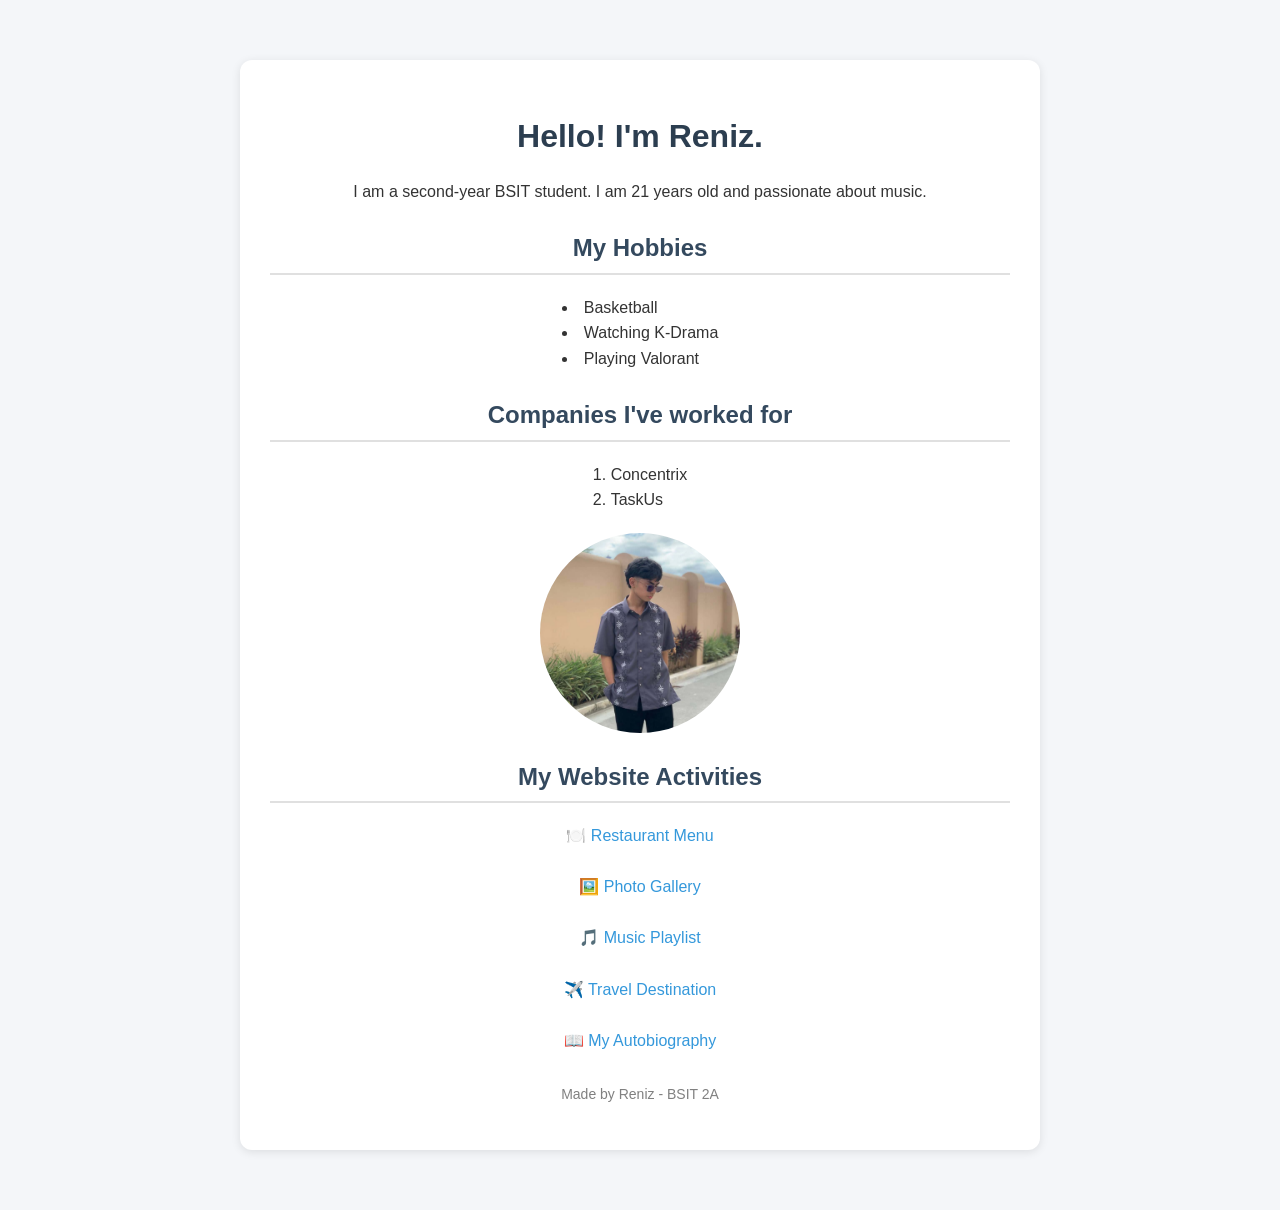
<file: index.html>
<!DOCTYPE html>
<html>
<head>
    <title>Pangalawa</title>

    <style>
     body {
    font-family: Arial, sans-serif;
    max-width: 800px;
    margin: 40px auto;
    padding: 20px;
    background-color: #f4f6f9;
    color: #333;
    line-height: 1.6;
    text-align: center; /* Centers all text */
}

    .container {
    background-color: white;
    padding: 30px;
    border-radius: 12px;
    box-shadow: 0 2px 10px rgba(0,0,0,0.1);
}

    h1 {
    color: #2c3e50;
    margin-bottom: 5px;
}

    h2 {
    color: #34495e;
    border-bottom: 2px solid #e0e0e0;
    padding-bottom: 5px;
    margin-top: 25px;
}

    img {
    display: block;
    margin: 20px auto;
    width: 200px;
    height: 200px;
    border-radius: 50%;
    object-fit: cover;
}

    ul, ol {
    list-style-position: inside;
    padding: 0;
    margin: 0 auto;
    display: inline-block;
    text-align: left; 
}

    a {
    color: #3498db;
    text-decoration: none;
}

    a:hover {
    text-decoration: underline;
}

    .footer {
    text-align: center;
    margin-top: 30px;
    color: gray;
    font-size: 14px;
}

    </style>
</head>

<body>
    <div class="container">

        <h1>Hello! I'm Reniz.</h1>

        <p>
            I am a second-year BSIT student. I am 21 years old and
            passionate about music.
        </p>

        <h2>My Hobbies</h2>
        <ul>
            <li>Basketball</li>
            <li>Watching K-Drama</li>
            <li>Playing Valorant</li>
        </ul>

        <h2>Companies I've worked for</h2>
        <ol>
            <li>Concentrix</li>
            <li>TaskUs</li>
        </ol>

        <img src="123123123.jpg" alt="My Photo">

        <h2>My Website Activities</h2>
       <a href="menu.html">🍽️ Restaurant Menu</a><br><br>

        <a href="photogallery.html">🖼️ Photo Gallery</a><br><br>

        <a href="MyPLaylist_Osorio.html">🎵 Music Playlist</a><br><br>

        <a href="destinationpage1.html">✈️ Travel Destination</a><br><br>

        <a href="autobiography.html">📖 My Autobiography</a>

        <p class="footer">Made by Reniz - BSIT 2A</p>

    </div>
</body>
</html>
</file>
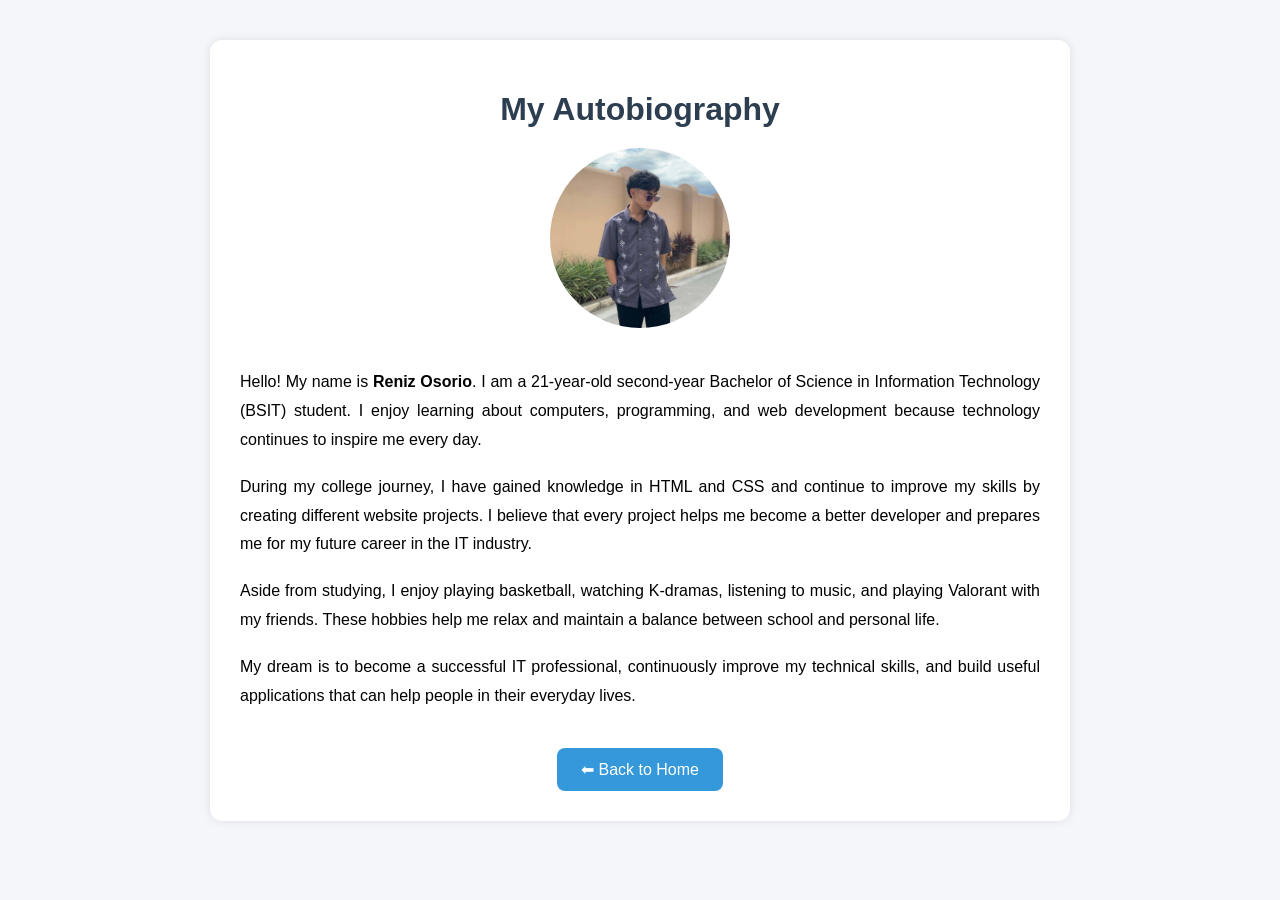
<file: autobiography.html>
<!DOCTYPE html>
<html lang="en">
<head>
    <meta charset="UTF-8">
    <meta name="viewport" content="width=device-width, initial-scale=1.0">
    <title>My Autobiography</title>
    <link rel="stylesheet" href="autobiography.css">
</head>
<body>

    <div class="container">

        <h1>My Autobiography</h1>

        <img src="123123123.jpg" alt="My Photo" class="profile">

        <p>
            Hello! My name is <strong>Reniz Osorio</strong>. I am a
            21-year-old second-year Bachelor of Science in Information Technology
            (BSIT) student. I enjoy learning about computers, programming, and web
            development because technology continues to inspire me every day.
        </p>

        <p>
            During my college journey, I have gained knowledge in HTML and CSS and
            continue to improve my skills by creating different website projects.
            I believe that every project helps me become a better developer and
            prepares me for my future career in the IT industry.
        </p>

        <p>
            Aside from studying, I enjoy playing basketball, watching K-dramas,
            listening to music, and playing Valorant with my friends. These
            hobbies help me relax and maintain a balance between school and
            personal life.
        </p>

        <p>
            My dream is to become a successful IT professional, continuously
            improve my technical skills, and build useful applications that can
            help people in their everyday lives.
        </p>

        <a href="pacey2.html" class="button">⬅ Back to Home</a>

    </div>

</body>
</html>
</file>
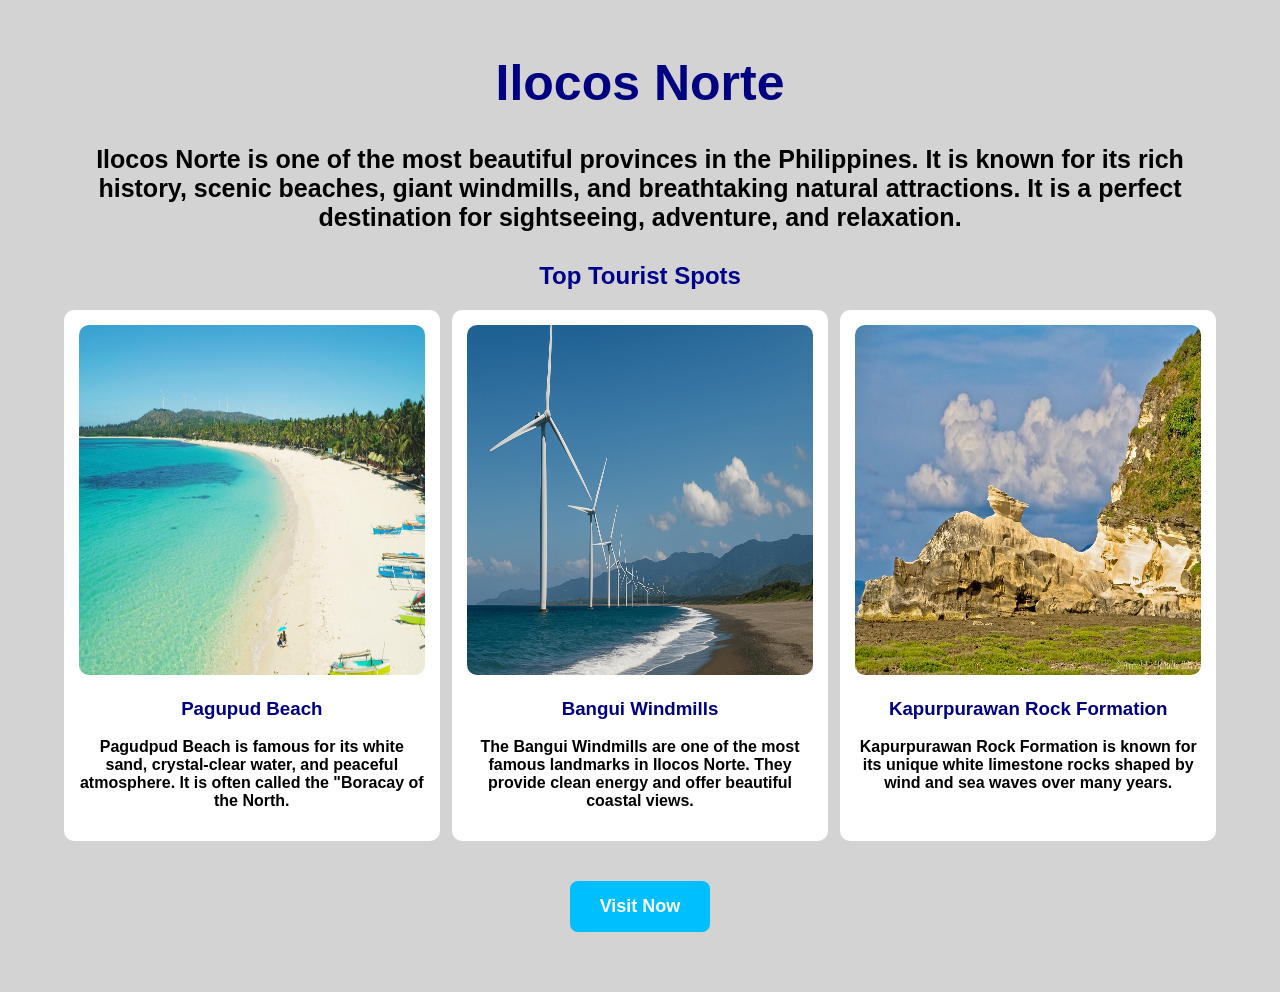
<file: destinationpage1.html>
<!DOCTYPE html>
<html>
<head>
    <title>Travel Destination</title>
    <link rel="stylesheet" href="style.css">
</head>

<body>

    <div class="container">

        <h1 id="title">Ilocos Norte</h1>

        <p class="description">
            Ilocos Norte is one of the most beautiful provinces in the Philippines.
            It is known for its rich history, scenic beaches, giant windmills,
            and breathtaking natural attractions. It is a perfect destination
            for sightseeing, adventure, and relaxation.
        </p>

        <h2 id="spots">Top Tourist Spots</h2>

        <div class="places">

            <div class="place">
                <img src="pagudpud.jpg" alt="Pagudpud Beach">

                <h3>Pagupud Beach</h3>

                <p>
                    Pagudpud Beach is famous for its white sand,
                    crystal-clear water, and peaceful atmosphere.
                    It is often called the "Boracay of the North.
                </p>
            </div>

            <div class="place">
                <img src="bangui.jpg" alt="Bangui Windmills">

                <h3>Bangui Windmills</h3>

                <p>
                    The Bangui Windmills are one of the most
                    famous landmarks in Ilocos Norte. They
                    provide clean energy and offer beautiful
                    coastal views.
                </p>
            </div>

            <div class="place">
                <img src="kapurpurawan.jpg" alt="Kapurpurawan Rock Formation">

                <h3>Kapurpurawan Rock Formation</h3>

                <p>
                    Kapurpurawan Rock Formation is known for its
                    unique white limestone rocks shaped by wind
                    and sea waves over many years.
                </p>
            </div>

        </div>

        <button id="visit">Visit Now</button>

    </div>

</body>
</html>
</file>
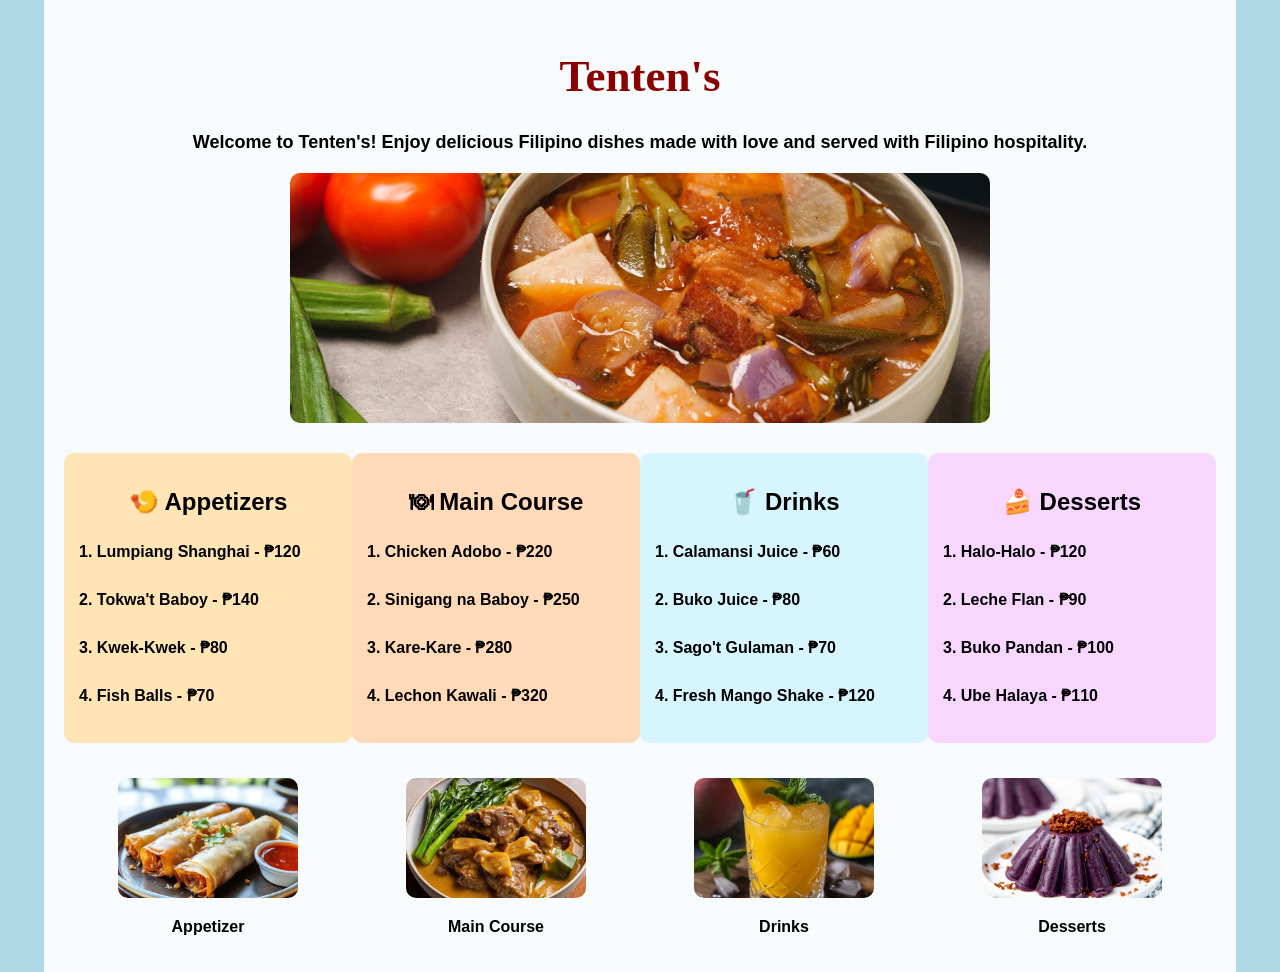
<file: menu.html>
<!DOCTYPE html>
<html>
<head>
    <title>Tenten's Restaurant Menu</title>
    <link rel="stylesheet" href="style2.css">
</head>

<body>

<div class="container">

    <h1 id="title">Tenten's</h1>

    <p class="welcome">
        Welcome to Tenten's! Enjoy delicious Filipino dishes made with love and served with Filipino hospitality.
    </p>

    <img src="banner.jpg" alt="Filipino Food" class="banner">

    <div class="menu">

        <div class="column appetizers">
            <h2>🍤 Appetizers</h2>

            <p>1. Lumpiang Shanghai - ₱120</p>
            <p>2. Tokwa't Baboy - ₱140</p>
            <p>3. Kwek-Kwek - ₱80</p>
            <p>4. Fish Balls - ₱70</p>
        </div>

        <div class="column main">
            <h2>🍽 Main Course</h2>

            <p>1. Chicken Adobo - ₱220</p>
            <p>2. Sinigang na Baboy - ₱250</p>
            <p>3. Kare-Kare - ₱280</p>
            <p>4. Lechon Kawali - ₱320</p>
        </div>

        <div class="column drinks">
            <h2>🥤 Drinks</h2>

            <p>1. Calamansi Juice - ₱60</p>
            <p>2. Buko Juice - ₱80</p>
            <p>3. Sago't Gulaman - ₱70</p>
            <p>4. Fresh Mango Shake - ₱120</p>
        </div>

        <div class="column desserts">
            <h2>🍰 Desserts</h2> 

            <p>1. Halo-Halo - ₱120</p>
            <p>2. Leche Flan - ₱90</p>
            <p>3. Buko Pandan - ₱100</p>
            <p>4. Ube Halaya - ₱110</p>
        </div>

    </div>

    <div class="images">

        <div>
            <img src="appetizer.jpg" alt="Appetizer">
            <p>Appetizer</p>
        </div>

        <div>
            <img src="maincourse.jpg" alt="Main Course">
            <p>Main Course</p>
        </div>

        <div>
            <img src="drinks.jpg" alt="Drinks">
            <p>Drinks</p>
        </div>

        <div>
            <img src="dessert.jpg" alt="Desserts">
            <p>Desserts</p>
        </div>

    </div>

</div>

</body>
</html>
</file>
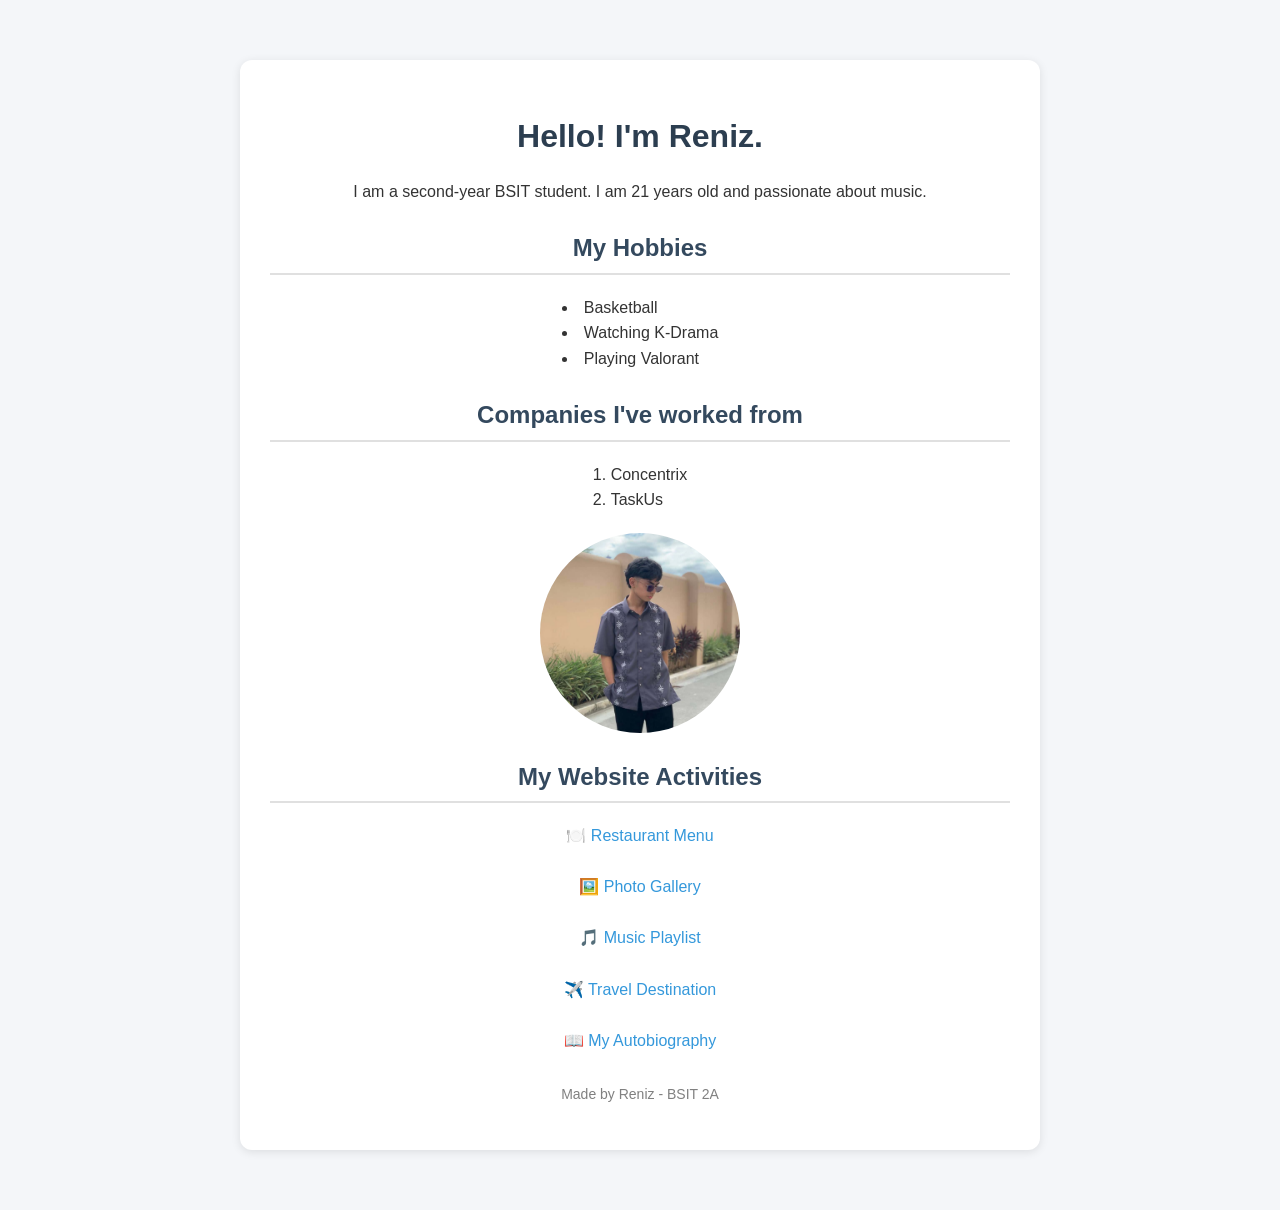
<file: pacey2.html>
<!DOCTYPE html>
<html>
<head>
    <title>Pangalawa</title>

    <style>
     body {
    font-family: Arial, sans-serif;
    max-width: 800px;
    margin: 40px auto;
    padding: 20px;
    background-color: #f4f6f9;
    color: #333;
    line-height: 1.6;
    text-align: center; /* Centers all text */
}

    .container {
    background-color: white;
    padding: 30px;
    border-radius: 12px;
    box-shadow: 0 2px 10px rgba(0,0,0,0.1);
}

    h1 {
    color: #2c3e50;
    margin-bottom: 5px;
}

    h2 {
    color: #34495e;
    border-bottom: 2px solid #e0e0e0;
    padding-bottom: 5px;
    margin-top: 25px;
}

    img {
    display: block;
    margin: 20px auto;
    width: 200px;
    height: 200px;
    border-radius: 50%;
    object-fit: cover;
}

    ul, ol {
    list-style-position: inside;
    padding: 0;
    margin: 0 auto;
    display: inline-block;
    text-align: left; 
}

    a {
    color: #3498db;
    text-decoration: none;
}

    a:hover {
    text-decoration: underline;
}

    .footer {
    text-align: center;
    margin-top: 30px;
    color: gray;
    font-size: 14px;
}

    </style>
</head>

<body>
    <div class="container">

        <h1>Hello! I'm Reniz.</h1>

        <p>
            I am a second-year BSIT student. I am 21 years old and
            passionate about music.
        </p>

        <h2>My Hobbies</h2>
        <ul>
            <li>Basketball</li>
            <li>Watching K-Drama</li>
            <li>Playing Valorant</li>
        </ul>

        <h2>Companies I've worked from</h2>
        <ol>
            <li>Concentrix</li>
            <li>TaskUs</li>
        </ol>

        <img src="123123123.jpg" alt="My Photo">

        <h2>My Website Activities</h2>
       <a href="menu.html">🍽️ Restaurant Menu</a><br><br>

        <a href="photogallery.html">🖼️ Photo Gallery</a><br><br>

        <a href="my playlist/MyPLaylist_Osorio.html">🎵 Music Playlist</a><br><br>

        <a href="destinationpage1.html">✈️ Travel Destination</a><br><br>

        <a href="autobiography.html">📖 My Autobiography</a>

        <p class="footer">Made by Reniz - BSIT 2A</p>

    </div>
</body>
</html>
</file>
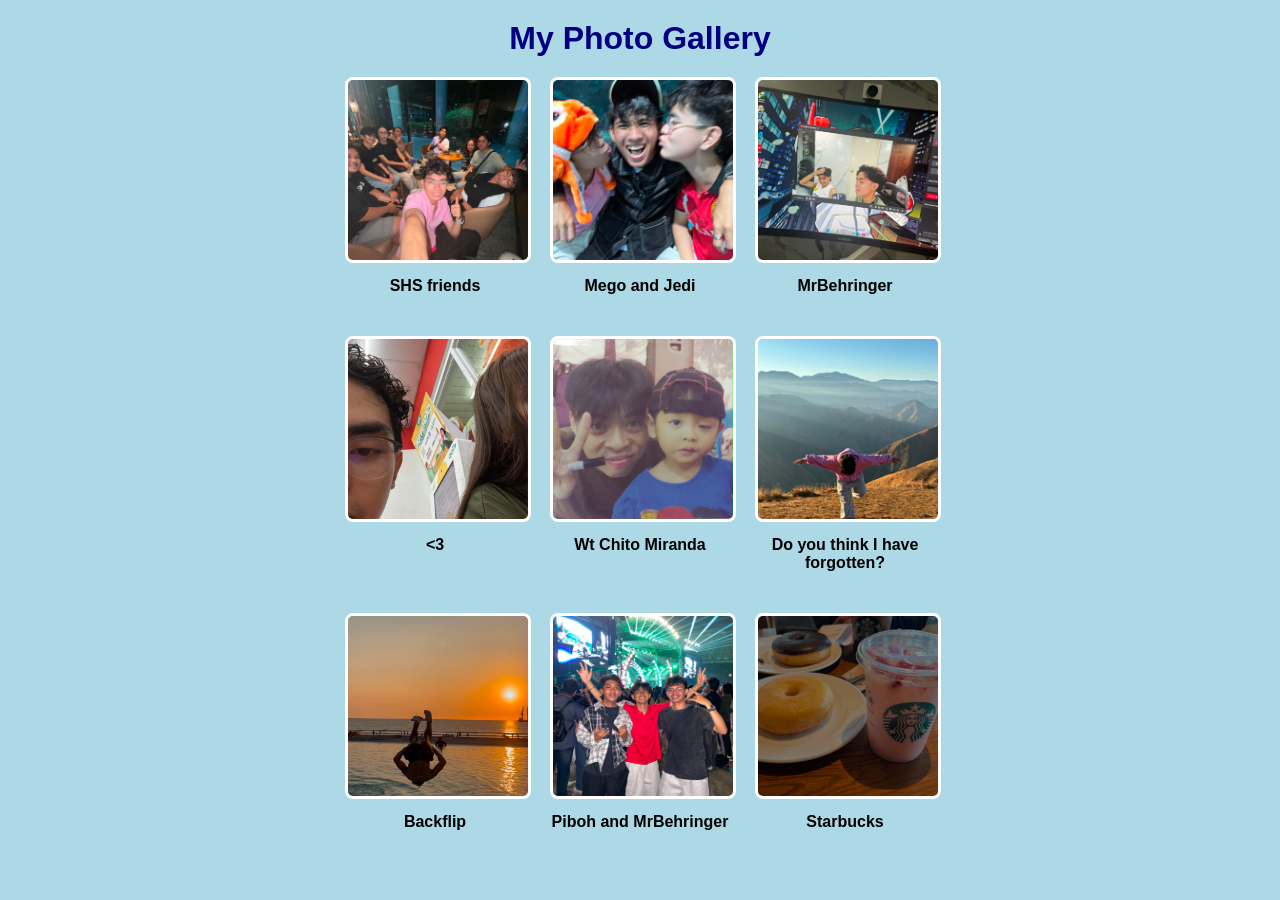
<file: photogallery.html>
<!DOCTYPE html>
<html>
<head>
    <title>Photo Gallery</title>
    <link rel="stylesheet" href="style1.css">
</head>

<body>

    <h1 id="title">My Photo Gallery</h1>

    <div class="gallery">

        <div class="photo">
            <img src="image1.jpg">
            <p>SHS friends</p>
        </div>

        <div class="photo">
            <img src="image2.jpg">
            <p>Mego and Jedi</p>
        </div>

        <div class="photo">
            <img src="image3.jpg">
            <p>MrBehringer</p>
        </div>

        <div class="photo">
            <img src="image4.jpg">
            <p><3</p>
        </div>

        <div class="photo">
            <img src="image5.jpg">
            <p>Wt Chito Miranda</p>
        </div>

        <div class="photo">
            <img src="image6.jpg">
            <p>Do you think I have forgotten?</p>
        </div>

        <div class="photo">
            <img src="image7.jpg">
            <p>Backflip</p>
        </div>

        <div class="photo">
            <img src="image8.jpg">
            <p>Piboh and MrBehringer</p>
        </div>

        <div class="photo">
            <img src="image9.jpg">
            <p>Starbucks</p>
        </div>

    </div>

</body>
</html>
</file>
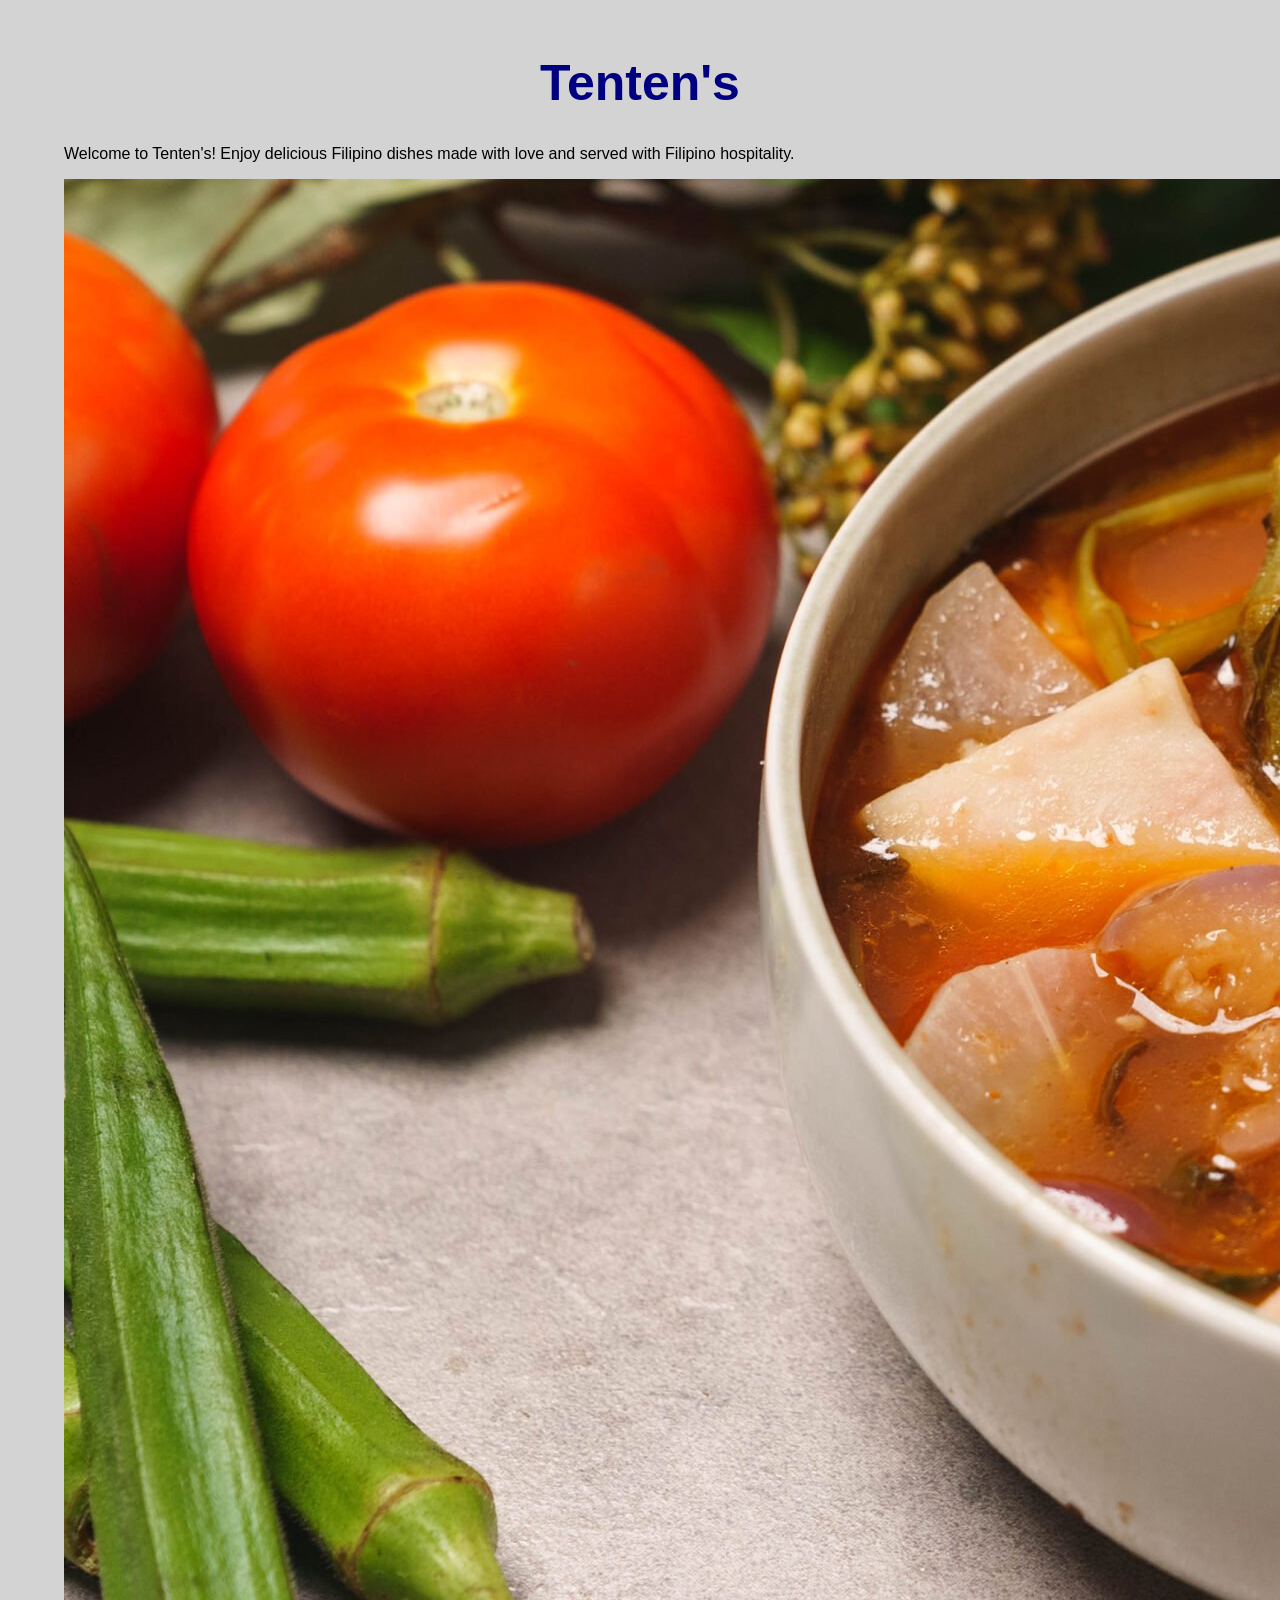
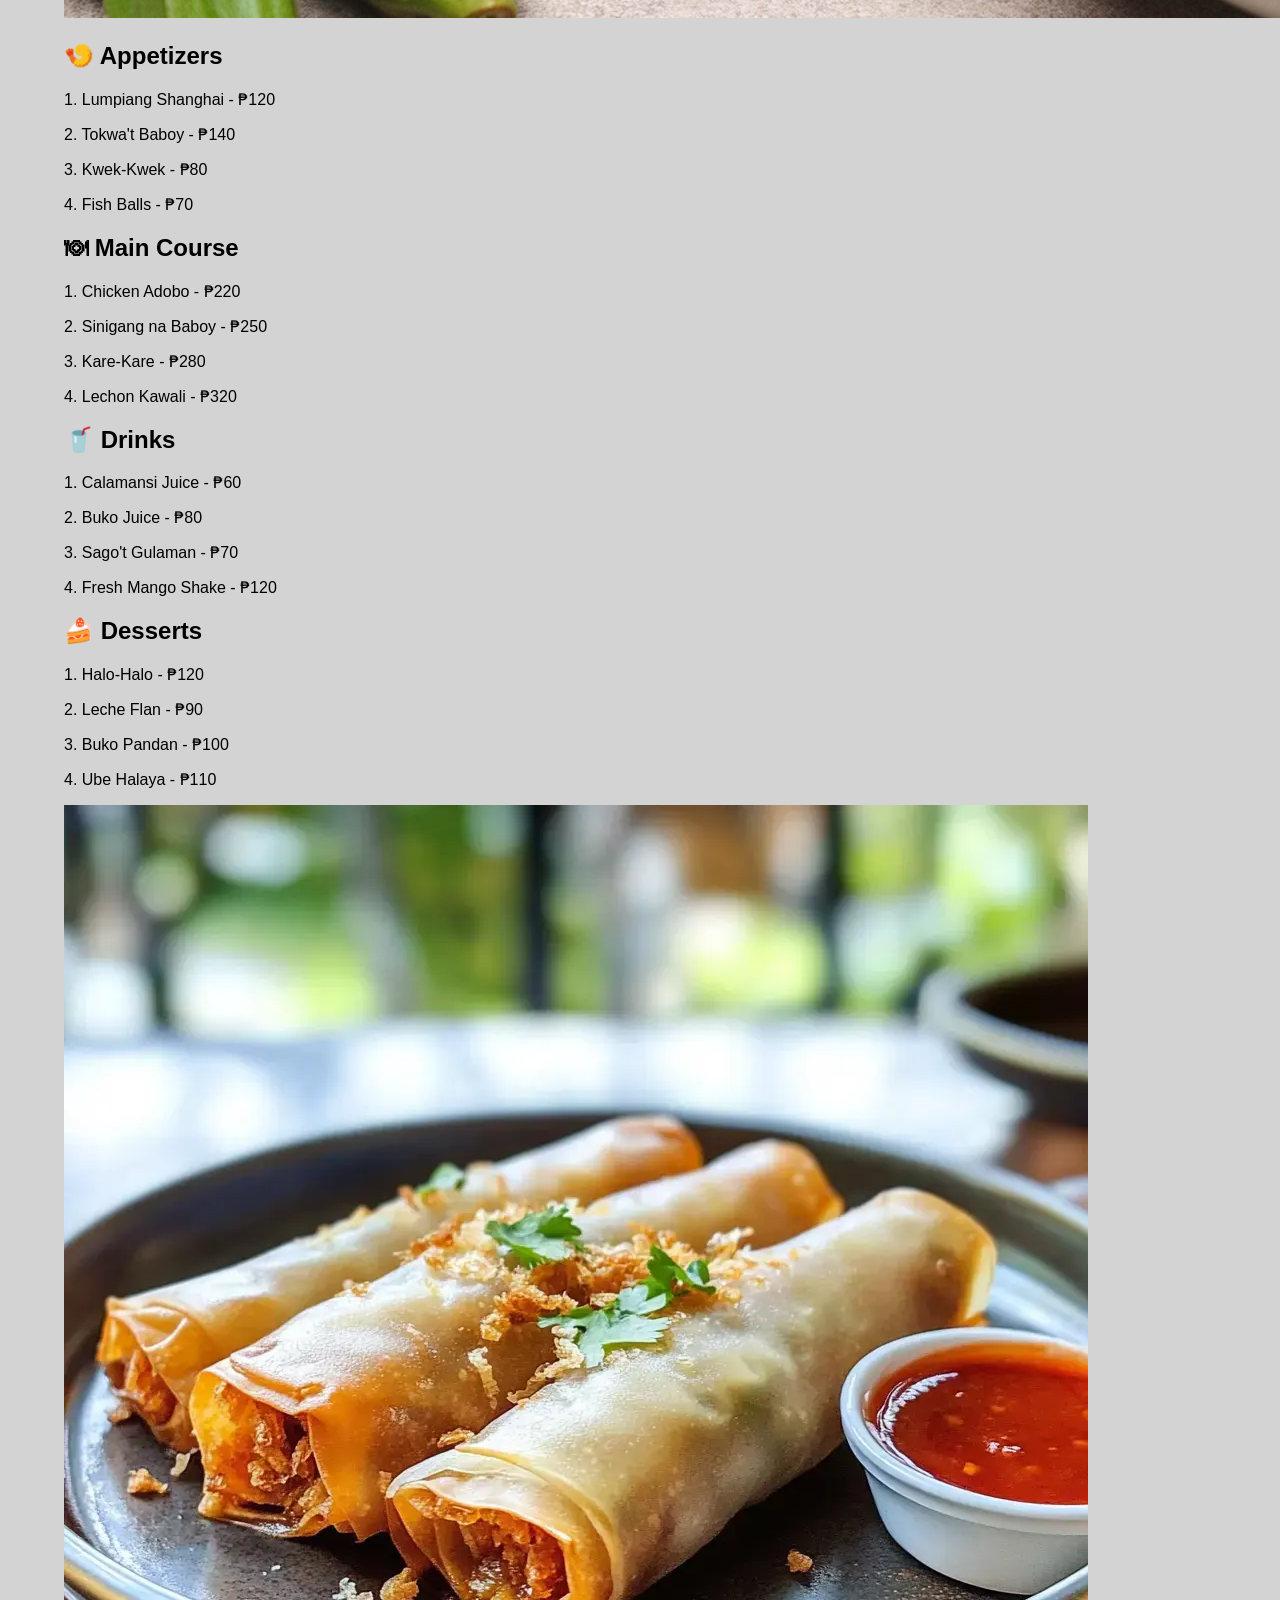
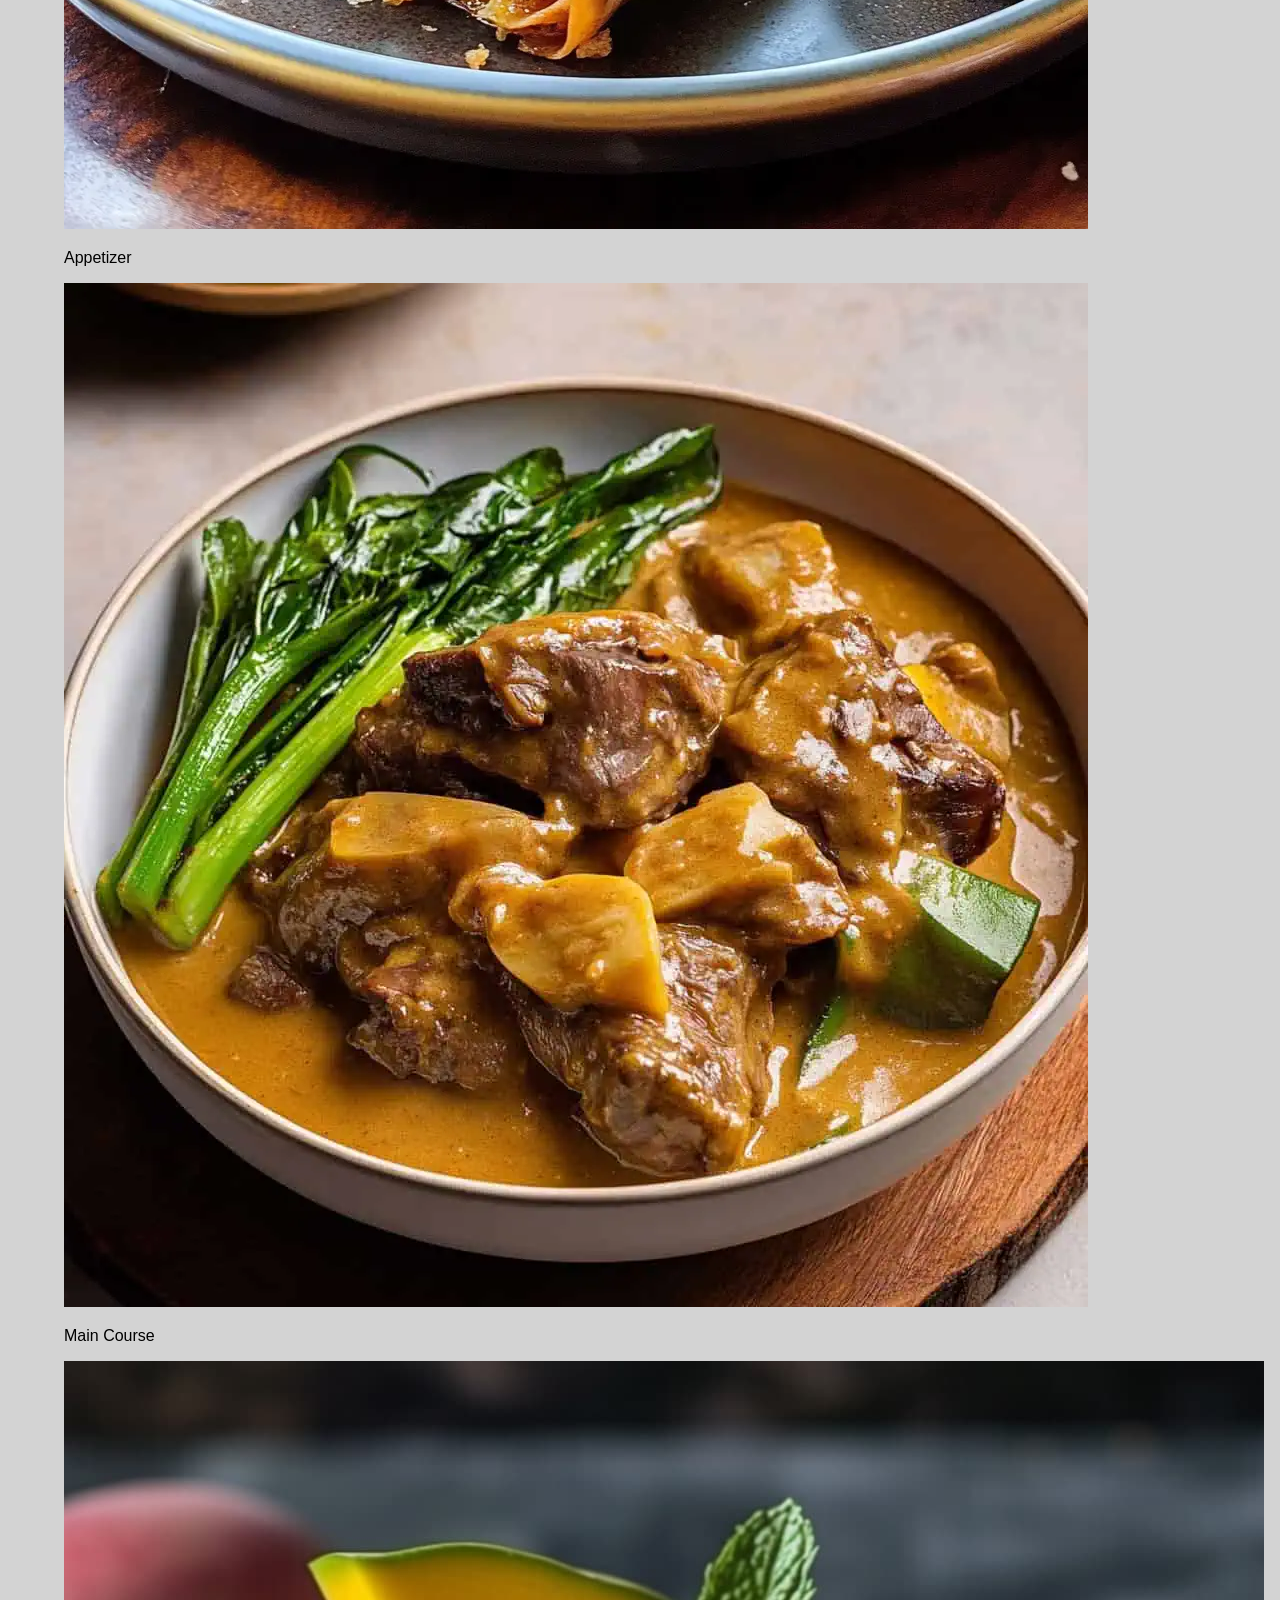
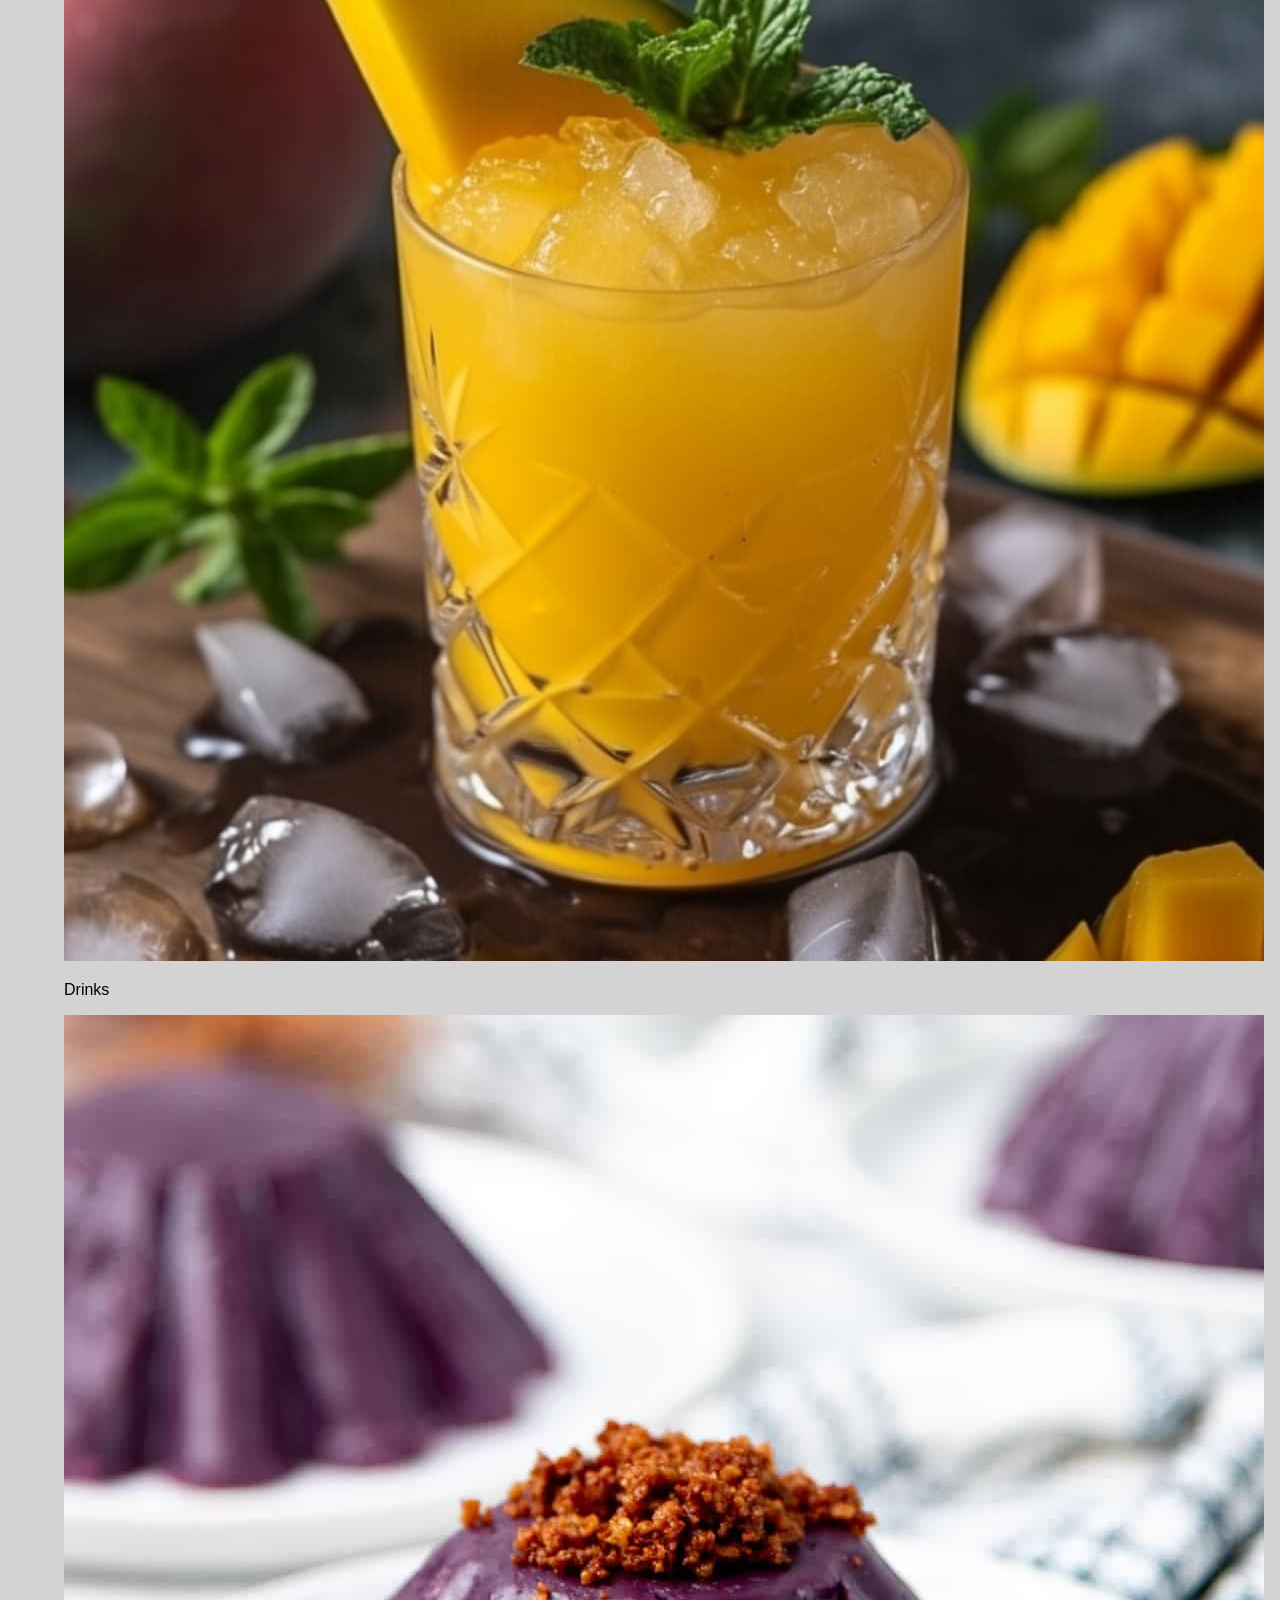
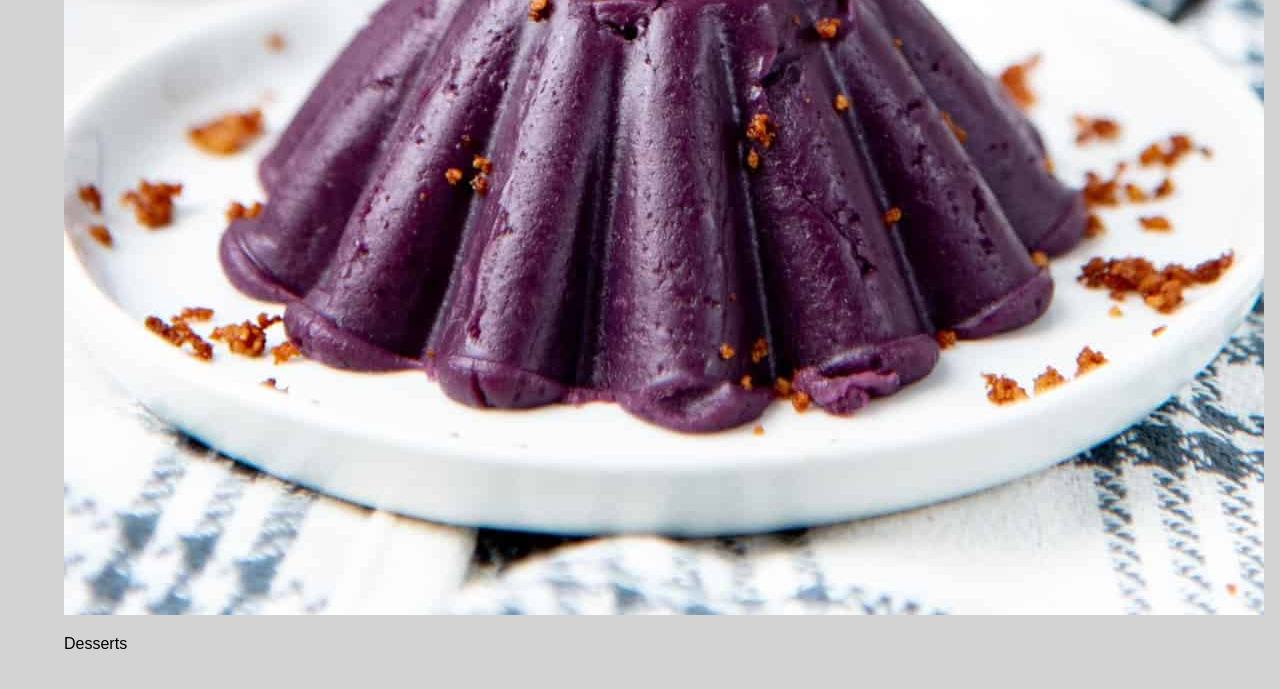
<file: restaurantmenu.html>
<!DOCTYPE html>
<html>
<head>
    <title>Tenten's Restaurant Menu</title>
    <link rel="stylesheet" href="style.css">
</head>

<body>

<div class="container">

    <h1 id="title">Tenten's</h1>

    <p class="welcome">
        Welcome to Tenten's! Enjoy delicious Filipino dishes made with love and served with Filipino hospitality.
    </p>

    <img src="banner.jpg" alt="Filipino Food" class="banner">

    <div class="menu">

        <div class="column appetizers">
            <h2>🍤 Appetizers</h2>

            <p>1. Lumpiang Shanghai - ₱120</p>
            <p>2. Tokwa't Baboy - ₱140</p>
            <p>3. Kwek-Kwek - ₱80</p>
            <p>4. Fish Balls - ₱70</p>
        </div>

        <div class="column main">
            <h2>🍽 Main Course</h2>

            <p>1. Chicken Adobo - ₱220</p>
            <p>2. Sinigang na Baboy - ₱250</p>
            <p>3. Kare-Kare - ₱280</p>
            <p>4. Lechon Kawali - ₱320</p>
        </div>

        <div class="column drinks">
            <h2>🥤 Drinks</h2>

            <p>1. Calamansi Juice - ₱60</p>
            <p>2. Buko Juice - ₱80</p>
            <p>3. Sago't Gulaman - ₱70</p>
            <p>4. Fresh Mango Shake - ₱120</p>
        </div>

        <div class="column desserts">
            <h2>🍰 Desserts</h2>

            <p>1. Halo-Halo - ₱120</p>
            <p>2. Leche Flan - ₱90</p>
            <p>3. Buko Pandan - ₱100</p>
            <p>4. Ube Halaya - ₱110</p>
        </div>

    </div>

    <div class="images">

        <div>
            <img src="appetizer.jpg" alt="Appetizer">
            <p>Appetizer</p>
        </div>

        <div>
            <img src="maincourse.jpg" alt="Main Course">
            <p>Main Course</p>
        </div>

        <div>
            <img src="drinks.jpg" alt="Drinks">
            <p>Drinks</p>
        </div>

        <div>
            <img src="dessert.jpg" alt="Desserts">
            <p>Desserts</p>
        </div>

    </div>

</div>

</body>
</html>
</file>
<file: autobiography.css>
body {
    font-family: Arial, sans-serif;
    background-color: #f4f6f9;
    margin: 0;
    padding: 40px;
}

.container {
    max-width: 800px;
    margin: auto;
    background: white;
    padding: 30px;
    border-radius: 12px;
    box-shadow: 0 0 10px rgba(0,0,0,0.1);
    text-align: center;
}

h1 {
    color: #2c3e50;
    margin-bottom: 20px;
}

.profile {
    width: 180px;
    height: 180px;
    border-radius: 50%;
    object-fit: cover;
    margin-bottom: 20px;
}

p {
    text-align: justify;
    line-height: 1.8;
    margin-bottom: 18px;
}

.button {
    display: inline-block;
    margin-top: 20px;
    padding: 12px 24px;
    background-color: #3498db;
    color: white;
    text-decoration: none;
    border-radius: 8px;
    transition: 0.3s;
}

.button:hover {
    background-color: #2980b9;
}
</file>
<file: style.css>
body{
    margin: 0;
    font-family: Arial, sans-serif;
    background-color: lightgray;
    background-size: cover;
    background-position: center;
}

.container{
    width: 90%;
    margin: auto;
    padding: 20px;
}

#title{
    text-align: center;
    color: navy;
    font-size: 50px;
    font-weight: bold;
}

.description{
    text-align: center;
    font-weight: bold;
    font-size: 25px;
}

#spots{
    text-align: center;
    color: darkblue;
    margin-top: 30px;
}

.places{
    display: flex;
    justify-content: space-between;
    margin-top: 20px;
}

.place{
    width: 30%;
    text-align: center;
    background-color: white;
    padding: 15px;
    border-radius: 10px;
}

.place img{
    width: 100%;
    height: 350px;
    border-radius: 10px;
}

.place h3{
    color: navy;
}

.place p{
    font-weight: bold;
}

#visit{
    display: block;
    margin: 40px auto;
    padding: 15px 30px;
    font-size: 18px;
    font-weight: bold;
    background-color: deepskyblue;
    color: white;
    border: none;
    border-radius: 8px;
    cursor: pointer;
}

#visit:hover{
    background-color: dodgerblue;
}
</file>
<file: style2.css>
body{
    margin:0;
    font-family: Arial, sans-serif;
    background-size:cover;
    background-position:center;
    background-color: lightblue;
}

.container{
    width:90%;
    margin:auto;
    background-color:rgba(255,255,255,0.9);
    padding:20px;
}

#title{
    text-align:center;
    color:darkred;
    font-size:45px;
    font-family:Georgia, serif;
}

.welcome{
    text-align:center;
    font-weight:bold;
    font-size:18px;
}

.banner{
    display:block;
    margin:20px auto;
    width:700px;
    height:250px;
    object-fit:cover;
    border-radius:10px;
}

.menu{
    display:flex;
    justify-content:space-between;
    margin-top:30px;
}

.column{
    width:23%;
    padding:15px;
    border-radius:10px;
}

.column h2{
    text-align:center;
}

.column p{
    font-weight:bold;
    line-height:2;
}

.appetizers{
    background-color:#FFE4B5;
}

.main{
    background-color:#FFDAB9;
}

.drinks{
    background-color:#D6F5FF;
}

.desserts{
    background-color:#F8D7FF;
}

.images{
    display:flex;
    justify-content:space-around;
    margin-top:35px;
}

.images img{
    width:180px;
    height:120px;
    object-fit:cover;
    border-radius:10px;
}

.images p{
    text-align:center;
    font-weight:bold;
}
</file>
<file: style1.css>
body{
    margin: 0;
    font-family: Arial, sans-serif;
    background-color: lightblue;
    text-align: center;
}

#title{
    color: navy;
    margin: 20px;
}

.gallery{
    display: grid;
    grid-template-columns: repeat(3, 180px);
    justify-content: center;
    gap: 25px;
}

.photo{
    text-align: center;
}

.photo img{
    width: 180px;
    height: 180px;
    object-fit: cover;
    border: 3px solid white;
    border-radius: 8px;
    transition: transform 0.3s;
}

.photo img:hover{
    transform: scale(1.05);
}

.photo p{
    margin-top: 10px;
    font-weight: bold;
}
</file>
